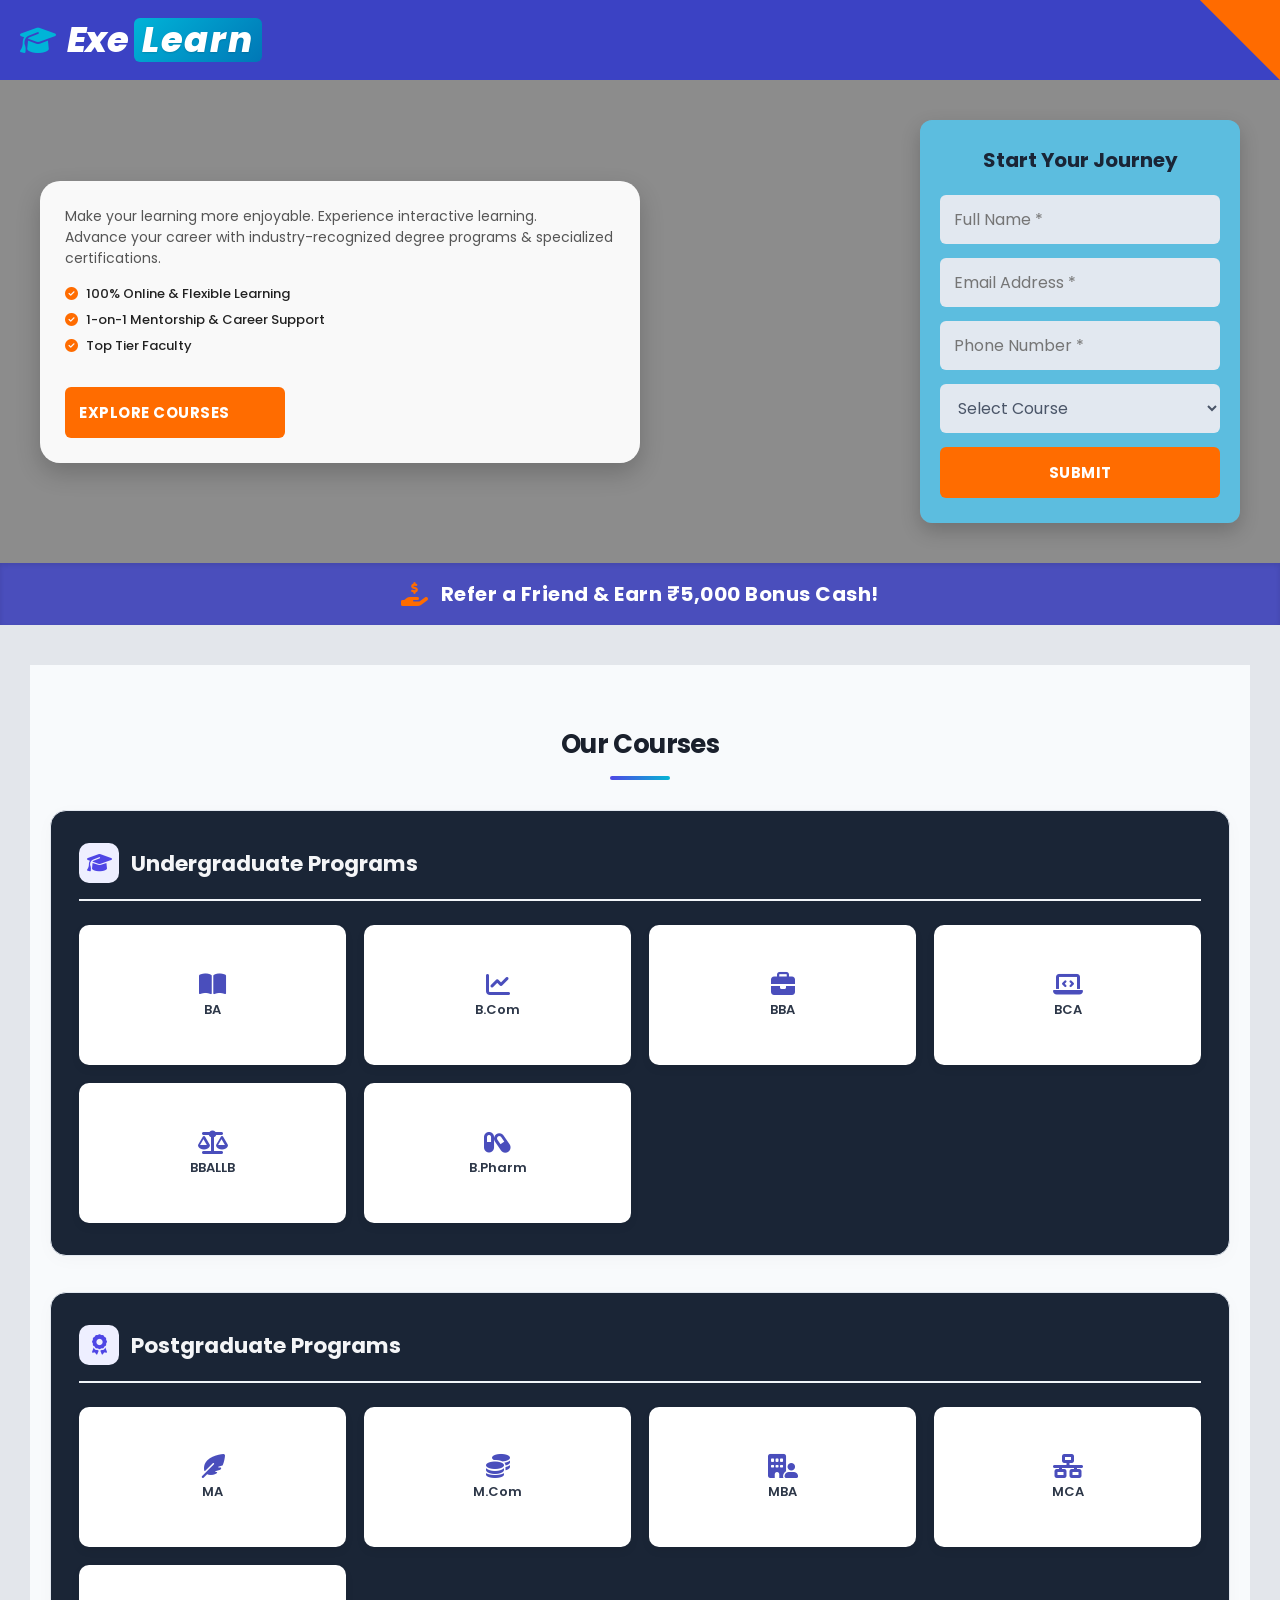
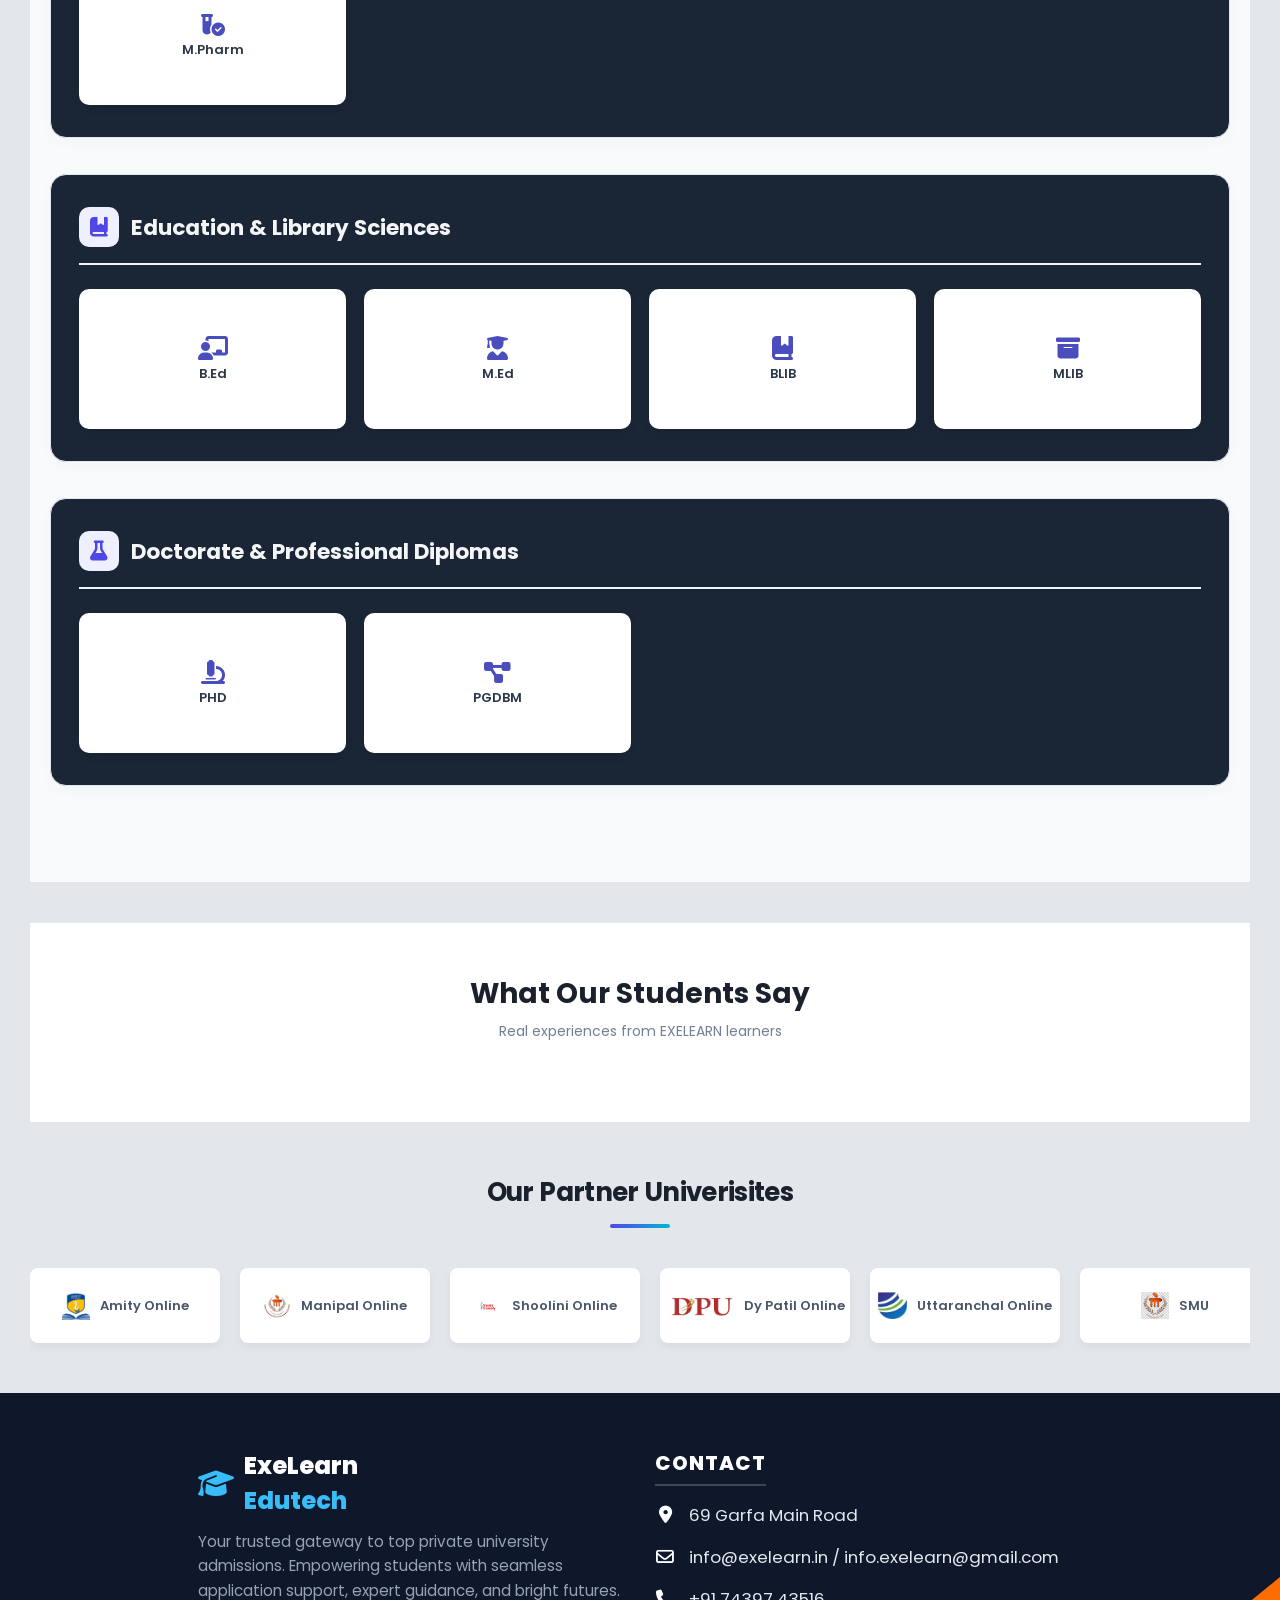
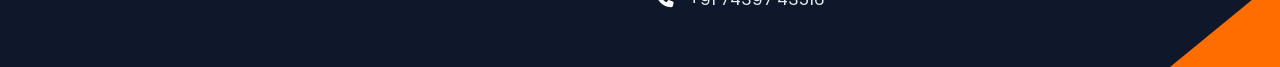
<file: index.html>
<!DOCTYPE html>
<html lang="en">
<head>
  <meta charset="UTF-8">
  <meta name="viewport" content="width=device-width, initial-scale=1.0">
  <title>EXELEARN - Landing Page</title>
  <!-- Font Awesome Icons -->
  <link rel="stylesheet" href="https://cdnjs.cloudflare.com/ajax/libs/font-awesome/6.4.0/css/all.min.css">
  <!-- Google Fonts -->
  <link href="https://fonts.googleapis.com/css2?family=Poppins:wght@400;500;600;700;800&display=swap" rel="stylesheet">
  <link rel="stylesheet" href="style.css">
</head>
<body>

  <div class="landing-container">

<style>
  /* Base Reset & Variables */
  * {
    box-sizing: border-box;
    margin: 0;
    padding: 0;
  }

  /* Fixed Header Container */
  .header {
    position: relative; /* Restricts absolute children (accent triangle) to header bounds */
    display: flex;
    align-items: center;
    justify-content: space-between;
    background-color: #3b42c4; /* Blue background matching design */
    padding: 16px 20px;
    min-height: 80px;
    overflow: hidden; /* Clips top-right triangle overlay cleanly */
    color: #ffffff;
  }

  .brand-logo {
    display: flex;
    align-items: center;
    gap: 10px;
    flex-wrap: wrap; /* Keeps text legible on small screens */
    z-index: 2; /* Keeps text rendered above the accent layer */
  }

  .brand-logo i {
    font-size: clamp(1.2rem, 3vw, 1.8rem);
    color: #00b4d8;
  }

  .brand-text-container {
    display: inline-flex;
    align-items: center;
    gap: 6px;
    font-family: system-ui, -apple-system, Roboto, sans-serif;
  }

  .brand-name-primary {
    /* Responsive font sizing for mobile screens */
    font-size: clamp(1.5rem, 5vw, 2.2rem);
    font-weight: 800;
    letter-spacing: -0.02em;
    color: #ffffff;
    line-height: 1;
  }

  /* Stylized Tag Badge */
  .brand-tag {
    display: inline-block;
    background: linear-gradient(135deg, #00b4d8 0%, #0077b6 100%);
    color: #ffffff;
    font-size: clamp(1.5rem, 5vw, 2.2rem);
    font-weight: 800;
    letter-spacing: 0.05em;
    padding: 4px 8px;
    border-radius: 6px;
    line-height: 1;
    text-shadow: 0 1px 2px rgba(0, 0, 0, 0.15);
  }

  .header-tagline {
    font-size: clamp(0.85rem, 2.8vw, 1.1rem);
    font-weight: 700;
    line-height: 1.2;
    margin-left: 8px;
    max-width: 140px; /* Forces wrap on mobile to avoid pushing out UI elements */
    color: #e0e7ff;
  }

  /* Accent Triangle Overlay on the Right */
  .header-accent {
    position: absolute;
    top: 0;
    right: 0;
    width: 0;
    height: 0;
    border-style: solid;
    border-width: 0 80px 80px 0;
    border-color: transparent #ff6b00 transparent transparent; /* Decorative orange accent */
    z-index: 1;
  }
</style>

<header class="header">
  <div class="brand-logo">
    <i class="fa-solid fa-graduation-cap"></i>
    <div class="brand-text-container">
      <span class="brand-name-primary">Exe</span>
      <span class="brand-tag">Learn</span>
    </div>
  </div>
  <div class="header-accent"></div>
</header>


    <!-- Hero Section -->
    <section class="hero">
      <!-- Left Feature Card -->
      <div class="hero-badge-card">
        <p>Make your learning more enjoyable. Experience interactive learning.</p>
        <p>Advance your career with industry-recognized degree programs & specialized certifications.</p>
        <ul class="feature-list">
          <li><i class="fa-solid fa-circle-check"></i> 100% Online & Flexible Learning</li>
          <li><i class="fa-solid fa-circle-check"></i> 1-on-1 Mentorship & Career Support</li>
          <li><i class="fa-solid fa-circle-check"></i> Top Tier Faculty</li>
        </ul>

        <br>

        <a href="#courses" class="btn-submit" style="width: 40%; text-decoration: none;">Explore Courses</a>
      </div>

      

      
      <div class="lead-form-box">
        <h3>Start Your Journey</h3>
        <form id="leadForm" class="lead-form" action="https://formsubmit.co/494785d57f586111835bafe6f99bca78" method="POST">
          
          <!-- Email Redirect Settings -->
          <input type="hidden" name="_captcha" value="false">
          <input type="hidden" name="_subject" value="New EXCELEARN Inquiry">

          <!-- Form Inputs with required NAME attributes -->
          <input type="text" name="name" class="input-field" placeholder="Full Name *" required>
          <input type="email" name="email" class="input-field" placeholder="Email Address *" required>
          <input 
            class="input-field"
            type="tel" 
            id="phone" 
            name="phone" 
            required
            pattern="\+91\s?[6-9]\d{4}\s?\d{5}"
            placeholder="Phone Number *"
            title="Please enter a valid Indian phone number starting with +91 followed by 10 digits (e.g. +91 98765 43210 or +919876543210)."
          >

          <!-- Dropdown Field -->
          <select name="course" class="input-field" required style="cursor: pointer; color: #4a5568;">
            <option value="" disabled selected>Select Course</option>
            <option value="BA">BA</option>
            <option value="B.Com">B.Com</option>
            <option value="BBA">BBA</option>
            <option value="BCA">BCA</option>
            <option value="BBA LLB">BBA LLB</option>
            <option value="B.Pharm">B.Pharm</option>
            <option value="MA">MA</option>
            <option value="M.Com">M.Com</option>
            <option value="MBA">MBA</option>
            <option value="MCA">MCA</option>
            <option value="M.Pharm">M.Pharm</option>
            <option value="B.Ed">B.Ed</option>
            <option value="M.Ed">M.Ed</option>
            <option value="B.Lib">B.Lib</option>
            <option value="M.Lib">M.Lib</option>
            <option value="PhD">PhD</option>
            <option value="PGDBM">PGDBM</option>
          </select>

          <button type="submit" id="submitBtn" class="btn-submit">Submit</button>
        </form>
      </div>

      <!-- Small Confirmation Popup Modal -->
      <div id="confirmModal" class="modal-overlay">
        <div class="modal-card">
          <div class="modal-icon">✓</div>
          <h4>Submission Received!</h4>
          <p>Thank you for reaching out. We will get back to you shortly.</p>
          <button id="modalOkBtn" class="btn-modal">OK</button>
        </div>
      </div>
    </section>

    

    <!-- Promotional Announcements Carousel Banner -->
    <div class="cashback-banner">
      <div class="announcement-wrapper">
  <div class="announcement-track">
    <div class="announcement-item"><i class="fa-solid fa-hand-holding-dollar"></i> Refer a Friend & Earn ₹5,000 Bonus Cash!</div>
    <div class="announcement-item"><i class="fa-solid fa-user-graduate"></i> Free 1-on-1 Career Counseling & Mentorship!</div>
    <div class="announcement-item"><i class="fa-solid fa-bolt"></i> Limited Time Offer: 0% Interest EMI Options!</div>
    <div class="announcement-item"><i class="fa-solid fa-gift"></i> Get Rs.10,000 Cash-back on Early Admissions!</div>
     <div class="announcement-item"><i class="fa-solid fa-hand-holding-dollar"></i> Refer a Friend & Earn ₹5,000 Bonus Cash!</div>
  </div>
</div>
    </div>

    <div id="formModalOverlay" class="form-modal-overlay">
      <div class="lead-form-box modal-form-box">
        
        <!-- Cross / Close Button -->
        <button type="button" id="closeFormModalBtn" class="modal-close-btn" aria-label="Close form">&times;</button>
        
        <h3>Connect With Us To Continue</h3>
        <form id="leadForm" class="lead-form" action="https://formsubmit.co/494785d57f586111835bafe6f99bca78" method="POST">
          
          <!-- Email Redirect Settings -->
          <input type="hidden" name="_captcha" value="false">
          <input type="hidden" name="_subject" value="New EXCELEARN Inquiry">

          <!-- Form Inputs -->
          <input type="text" name="name" class="input-field" placeholder="Full Name *" required>
          <input type="email" name="email" class="input-field" placeholder="Email Address *" required>
          <input 
            class="input-field"
            type="tel" 
            id="phone" 
            name="phone" 
            required
            pattern="\+91\s?[6-9]\d{4}\s?\d{5}"
            placeholder="Phone Number *"
            title="Please enter a valid Indian phone number starting with +91 followed by 10 digits (e.g. +91 98765 43210 or +919876543210)."
          >

          <!-- Dropdown Field -->
          <select name="course" id="courseSelect" class="input-field" required style="cursor: pointer; color: #4a5568;">
            <option value="" disabled selected>Select Course</option>
            <option value="BA">BA</option>
            <option value="B.Com">B.Com</option>
            <option value="BBA">BBA</option>
            <option value="BCA">BCA</option>
            <option value="BBA LLB">BBA LLB</option>
            <option value="B.Pharm">B.Pharm</option>
            <option value="MA">MA</option>
            <option value="M.Com">M.Com</option>
            <option value="MBA">MBA</option>
            <option value="MCA">MCA</option>
            <option value="M.Pharm">M.Pharm</option>
            <option value="B.Ed">B.Ed</option>
            <option value="M.Ed">M.Ed</option>
            <option value="B.Lib">B.Lib</option>
            <option value="M.Lib">M.Lib</option>
            <option value="PhD">PhD</option>
            <option value="PGDBM">PGDBM</option>
          </select>

          <button type="submit" id="submitBtn" class="btn-submit">Submit</button>
        </form>
      </div>
    </div>

    <!-- Main Content Wrapper -->
    <div class="section-container" id="courses">

<section class="courses-section">
  <div class="courses-container">
    <h2 class="section-title">Our Courses</h2>

    <!-- Undergraduate Programs -->
    <div class="category-group">
      <div class="category-header">
        <div class="category-badge-icon">
          <i class="fa-solid fa-graduation-cap"></i>
        </div>
        <h3 class="category-title">Undergraduate Programs</h3>
      </div>
      
      <div class="courses-grid">
        <!-- Course Card 1 -->
        <div class="course-card">
          <i class="fa-solid fa-book-open course-icon"></i>
          <div class="course-title">BA</div>
          <div class="course-hover-overlay">
            <div class="info-item">Duration: 3 Years</div>
            <div class="info-item">Degree: Bachelor</div>
            <div class="info-item">Eligibility: 12th passed</div>
            <a href="#" class="btn-apply-mini">View Details</a>
          </div>
        </div>

        <!-- Course Card 2 -->
        <div class="course-card">
          <i class="fa-solid fa-chart-line course-icon"></i>
          <div class="course-title">B.Com</div>
          <div class="course-hover-overlay">
            <div class="info-item">Duration: 3 Years</div>
            <div class="info-item">Degree: Bachelor</div>
            <div class="info-item">Eligibility: 12th passed</div>
            <a href="#" class="btn-apply-mini">View Details</a>
          </div>
        </div>

        <!-- Course Card 3 -->
        <div class="course-card">
          <i class="fa-solid fa-briefcase course-icon"></i>
          <div class="course-title">BBA</div>
          <div class="course-hover-overlay">
            <div class="info-item">Duration: 3 Years</div>
            <div class="info-item">Degree: Bachelor</div>
            <div class="info-item">Eligibility: 12th passed</div>
            <a href="#" class="btn-apply-mini">View Details</a>
          </div>
        </div>

        <!-- Course Card 4 -->
        <div class="course-card">
          <i class="fa-solid fa-laptop-code course-icon"></i>
          <div class="course-title">BCA</div>
          <div class="course-hover-overlay">
            <div class="info-item">Duration: 3 Years</div>
            <div class="info-item">Degree: Bachelor</div>
            <div class="info-item">Eligibility: 12th passed</div>
            <a href="#" class="btn-apply-mini">View Details</a>
          </div>
        </div>

        <!-- Course Card 5 -->
        <div class="course-card">
          <i class="fa-solid fa-scale-balanced course-icon"></i>
          <div class="course-title">BBALLB</div>
          <div class="course-hover-overlay">
            <div class="info-item">Duration: 3 Years</div>
            <div class="info-item">Degree: Bachelor</div>
            <div class="info-item">Eligibility: 12th passed</div>
            <a href="#" class="btn-apply-mini">View Details</a>
          </div>
        </div>

        <!-- Course Card 13 -->
        <div class="course-card">
          <i class="fa-solid fa-capsules course-icon"></i>
          <div class="course-title">B.Pharm</div>
          <div class="course-hover-overlay">
            <div class="info-item">Duration: 4 Years</div>
            <div class="info-item">Degree: Bachelor</div>
            <div class="info-item">Eligibility: Science background & 50% in 12th</div>
            <a href="#" class="btn-apply-mini">View Details</a>
          </div>
        </div>
      </div>
    </div>

    <!-- Postgraduate Programs -->
    <div class="category-group">
      <div class="category-header">
        <div class="category-badge-icon">
          <i class="fa-solid fa-award"></i>
        </div>
        <h3 class="category-title">Postgraduate Programs</h3>
      </div>

      <div class="courses-grid">
        <!-- Course Card 6 -->
        <div class="course-card">
          <i class="fa-solid fa-feather-pointed course-icon"></i>
          <div class="course-title">MA</div>
          <div class="course-hover-overlay">
            <div class="info-item">Duration: 2 Years</div>
            <div class="info-item">Degree: Master</div>
            <div class="info-item">Eligibility: Graduated</div>
            <a href="#" class="btn-apply-mini">View Details</a>
          </div>
        </div>

        <!-- Course Card 7 -->
        <div class="course-card">
          <i class="fa-solid fa-coins course-icon"></i>
          <div class="course-title">M.Com</div>
          <div class="course-hover-overlay">
            <div class="info-item">Duration: 2 Years</div>
            <div class="info-item">Degree: Master</div>
            <div class="info-item">Eligibility: Graduated</div>
            <a href="#" class="btn-apply-mini">View Details</a>
          </div>
        </div>

        <!-- Course Card 8 -->
        <div class="course-card">
          <i class="fa-solid fa-building-user course-icon"></i>
          <div class="course-title">MBA</div>
          <div class="course-hover-overlay">
            <div class="info-item">Duration: 2 Years</div>
            <div class="info-item">Degree: Master</div>
            <div class="info-item">Eligibility: Graduated</div>
            <a href="#" class="btn-apply-mini">View Details</a>
          </div>
        </div>

        <!-- Course Card 9 -->
        <div class="course-card">
          <i class="fa-solid fa-network-wired course-icon"></i>
          <div class="course-title">MCA</div>
          <div class="course-hover-overlay">
            <div class="info-item">Duration: 2 Years</div>
            <div class="info-item">Degree: Master</div>
            <div class="info-item">Eligibility: Graduated</div>
            <a href="#" class="btn-apply-mini">View Details</a>
          </div>
        </div>

        <!-- Course Card 14 -->
        <div class="course-card">
          <i class="fa-solid fa-vial-circle-check course-icon"></i>
          <div class="course-title">M.Pharm</div>
          <div class="course-hover-overlay">
            <div class="info-item">Duration: 2 Years</div>
            <div class="info-item">Degree: Master</div>
            <div class="info-item">Eligibility: 50% in B.Pharm</div>
            <a href="#" class="btn-apply-mini">View Details</a>
          </div>
        </div>
      </div>
    </div>

    <!-- Education & Library Sciences -->
    <div class="category-group">
      <div class="category-header">
        <div class="category-badge-icon">
          <i class="fa-solid fa-book-bookmark"></i>
        </div>
        <h3 class="category-title">Education & Library Sciences</h3>
      </div>

      <div class="courses-grid">
        <!-- Course Card 11 -->
        <div class="course-card">
          <i class="fa-solid fa-chalkboard-user course-icon"></i>
          <div class="course-title">B.Ed</div>
          <div class="course-hover-overlay">
            <div class="info-item">Duration: 2 Years</div>
            <div class="info-item">Degree: Bachelor</div>
            <div class="info-item">Eligibility: Graduated</div>
            <a href="#" class="btn-apply-mini">View Details</a>
          </div>
        </div>

        <!-- Course Card 12 -->
        <div class="course-card">
          <i class="fa-solid fa-user-graduate course-icon"></i>
          <div class="course-title">M.Ed</div>
          <div class="course-hover-overlay">
            <div class="info-item">Duration: 2 Years</div>
            <div class="info-item">Degree: Master</div>
            <div class="info-item">Eligibility: B.Ed</div>
            <a href="#" class="btn-apply-mini">View Details</a>
          </div>
        </div>

        <!-- Course Card 15 -->
        <div class="course-card">
          <i class="fa-solid fa-book-bookmark course-icon"></i>
          <div class="course-title">BLIB</div>
          <div class="course-hover-overlay">
            <div class="info-item">Duration: 1 Year</div>
            <div class="info-item">Degree: BLIB</div>
            <div class="info-item">Eligibility: Bachelor Degree</div>
            <a href="#" class="btn-apply-mini">View Details</a>
          </div>
        </div>

        <!-- Course Card 16 -->
        <div class="course-card">
          <i class="fa-solid fa-box-archive course-icon"></i>
          <div class="course-title">MLIB</div>
          <div class="course-hover-overlay">
            <div class="info-item">Duration: 1-3 Years</div>
            <div class="info-item">Degree: MLIB</div>
            <div class="info-item">Eligibility: Bachelor's Degree</div>
            <a href="#" class="btn-apply-mini">View Details</a>
          </div>
        </div>
      </div>
    </div>

    <!-- Doctorate & Diplomas -->
    <div class="category-group">
      <div class="category-header">
        <div class="category-badge-icon">
          <i class="fa-solid fa-flask"></i>
        </div>
        <h3 class="category-title">Doctorate & Professional Diplomas</h3>
      </div>

      <div class="courses-grid">
        <!-- Course Card 10 -->
        <div class="course-card">
          <i class="fa-solid fa-microscope course-icon"></i>
          <div class="course-title">PHD</div>
          <div class="course-hover-overlay">
            <div class="info-item">Duration: 3-6 Years</div>
            <div class="info-item">Doctor Of Philosophy</div>
            <div class="info-item">Eligibility: Master's Degree</div>
            <a href="#" class="btn-apply-mini">View Details</a>
          </div>
        </div>

        <!-- Course Card 17 -->
        <div class="course-card">
          <i class="fa-solid fa-diagram-project course-icon"></i>
          <div class="course-title">PGDBM</div>
          <div class="course-hover-overlay">
            <div class="info-item">Duration: 2 Years</div>
            <div class="info-item">Degree: Diploma</div>
            <div class="info-item">Eligibility: Bachelor's Degree</div>
            <a href="#" class="btn-apply-mini">View Details</a>
          </div>
        </div>
      </div>
    </div>

  </div>
</section>

      <section class="reviews-section" style="margin-top: 40px;">
        <div class="reviews-container">
          <h2 class="reviews-title">What Our Students Say</h2>
          <p class="reviews-subtitle">Real experiences from EXELEARN learners</p>
          
          <!-- Elfsight Google Reviews | Untitled Google Reviews -->
          <script src="https://elfsightcdn.com/platform.js" async></script>
          <div class="elfsight-app-a0cde746-6c5c-43e1-8334-c1585d1cfb19" data-elfsight-app-lazy></div>
        </div>
      </section>

      <h2 class="section-title" style="margin-top: 50px;">Our Partner Univerisites</h2>

      <!-- Partner Universities Section (Right to Left Auto Scroll) -->
      <div class="marquee-container">
        <div class="marquee-track">
          <!-- Group 1 -->
            <div class="uni-card"><img src="images/amity.png" alt="Amity Online" class="uni-logo"> Amity Online</div>
            <div class="uni-card"><img src="images/manipal.png" alt="Manipal Online" class="uni-logo"> Manipal Online</div>
            <div class="uni-card"><img src="images/shoolini.png" alt="Shoolini Online" class="uni-logo"> Shoolini Online</div>
            <div class="uni-card"><img src="images/dpu.png" alt="Dy Patil Online" class="uni-logo"> Dy Patil Online</div>
            <div class="uni-card"><img src="images/uttaranchal.png" alt="Uttaranchal Online" class="uni-logo"> Uttaranchal Online</div>
            <div class="uni-card"><img src="images/smu.png" alt="SMU" class="uni-logo"> SMU</div>
            <div class="uni-card"><img src="images/subharti.png" alt="Subharti Online" class="uni-logo"> Subharti Online</div>
            <div class="uni-card"><img src="images/mangalayatan.png" alt="Malhayatan Online" class="uni-logo"> Malhayatan Online</div>
            <div class="uni-card"><img src="images/vgu.png" alt="VGU Online" class="uni-logo"> VGU Online</div>
            <div class="uni-card"><img src="images/mit-pune.png" alt="MIT Pune" class="uni-logo"> MIT Pune</div>

          <!-- Group 2 (Exact Duplicate for Continuous Loop) -->
            <div class="uni-card"><img src="images/amity.png" alt="Amity Online" class="uni-logo"> Amity Online</div>
            <div class="uni-card"><img src="images/manipal.png" alt="Manipal Online" class="uni-logo"> Manipal Online</div>
            <div class="uni-card"><img src="images/shoolini.png" alt="Shoolini Online" class="uni-logo"> Shoolini Online</div>
            <div class="uni-card"><img src="images/dpu.png" alt="Dy Patil Online" class="uni-logo"> Dy Patil Online</div>
            <div class="uni-card"><img src="images/uttaranchal.png" alt="Uttaranchal Online" class="uni-logo"> Uttaranchal Online</div>
            <div class="uni-card"><img src="images/smu.png" alt="SMU" class="uni-logo"> SMU</div>
            <div class="uni-card"><img src="images/subharti.png" alt="Subharti Online" class="uni-logo"> Subharti Online</div>
            <div class="uni-card"><img src="images/mangalayatan.png" alt="Malhayatan Online" class="uni-logo"> Malhayatan Online</div>
            <div class="uni-card"><img src="images/vgu.png" alt="VGU Online" class="uni-logo"> VGU Online</div>
            <div class="uni-card"><img src="images/mit-pune.png" alt="MIT Pune" class="uni-logo"> MIT Pune</div>
        </div>
      </div>

    </div>

    <!-- Footer Stats Bar -->
<style>
  /* Main Container: Stacks vertically on mobile, row on tablet/desktop */
  .footer-main-content {
    display: flex;
    flex-direction: column; /* Mobile first: Brand above Contact */
    gap: 30px;
    max-width: 1200px;
    margin: 0 auto;
    padding: 30px 20px;
    font-family: system-ui, -apple-system, sans-serif;
  }

  /* Footer Brand & Tagline */
  .footer-brand {
    display: flex;
    align-items: center;
    gap: 10px;
    margin-bottom: 12px;
  }

  .brand-icon {
    font-size: 1.8rem;
    color: #38bdf8;
  }

  .brand-title {
    font-size: 1.5rem;
    font-weight: 800;
    color: #ffffff;
    margin: 0;
  }

  .brand-title span {
    color: #38bdf8;
    display: block; /* Matches image stacking for "Edutech" */
  }

  .company-tagline {
    color: #94a3b8;
    font-size: 0.95rem;
    line-height: 1.6;
    margin: 0;
    max-width: 450px;
  }

  /* Contact Section Styles */
  .contact-title {
    font-size: 1.25rem;
    font-weight: 800;
    letter-spacing: 0.05em;
    text-transform: uppercase;
    margin: 0 0 16px 0;
    color: #ffffff;
    display: inline-block;
    border-bottom: 2px solid rgba(255, 255, 255, 0.2);
    padding-bottom: 6px;
  }

  .contact-list {
    display: flex;
    flex-direction: column;
    gap: 16px;
  }

  .contact-item {
    display: flex;
    align-items: center;
    gap: 14px;
    font-size: 1.05rem;
    color: #e2e8f0;
  }

  .contact-item a {
    color: #e2e8f0;
    text-decoration: none;
    transition: color 0.2s ease;
  }

  .contact-item a:hover {
    color: #ffffff;
    text-decoration: underline;
  }

  .contact-icon {
    font-size: 1.1rem;
    width: 20px;
    text-align: center;
    color: #ffffff;
  }

  /* Tablet and Laptop/Desktop Layout */
  @media (min-width: 768px) {
    .footer-main-content {
      flex-direction: row; /* Horizontal layout on larger screens */
      justify-content: space-between;
      align-items: flex-start;
    }

    .footer-intro-container,
    .footer-contact-container {
      flex: 1;
    }
  }
</style>

<footer class="footer-stats">
  <div class="footer-main-content">
    <!-- Top on Mobile / Left on Desktop -->
    <div class="footer-intro-container">
      <div class="footer-brand">
        <i class="fa-solid fa-graduation-cap brand-icon"></i>
        <h3 class="brand-title">ExeLearn <span>Edutech</span></h3>
      </div>
      <p class="company-tagline">
        Your trusted gateway to top private university admissions. Empowering students with seamless application support, expert guidance, and bright futures.
      </p>
    </div>

    <!-- Bottom on Mobile / Right on Desktop -->
    <div class="footer-contact-container">
      <h4 class="contact-title">Contact</h4>
      <div class="contact-list">
        <div class="contact-item">
          <i class="fa-solid fa-location-dot contact-icon"></i>
          <span>69 Garfa Main Road</span>
        </div>
        <div class="contact-item">
          <i class="fa-regular fa-envelope contact-icon"></i>
          <span>
            <a href="mailto:info@exelearn.in">info@exelearn.in</a> / 
            <a href="mailto:info.exelearn@gmail.com">info.exelearn@gmail.com</a>
          </span>
        </div>
        <div class="contact-item">
          <i class="fa-solid fa-phone contact-icon"></i>
          <a href="tel:+917439743516">+91 74397 43516</a>
        </div>
      </div>
    </div>
  </div>
</footer>

  <div class="footer-accent"></div>
</footer>

  </div>

  <!-- JavaScript for Scroll-Triggered Pop-Up Animation -->
  <script src="script.js"></script>

</body>
</html>
</file>
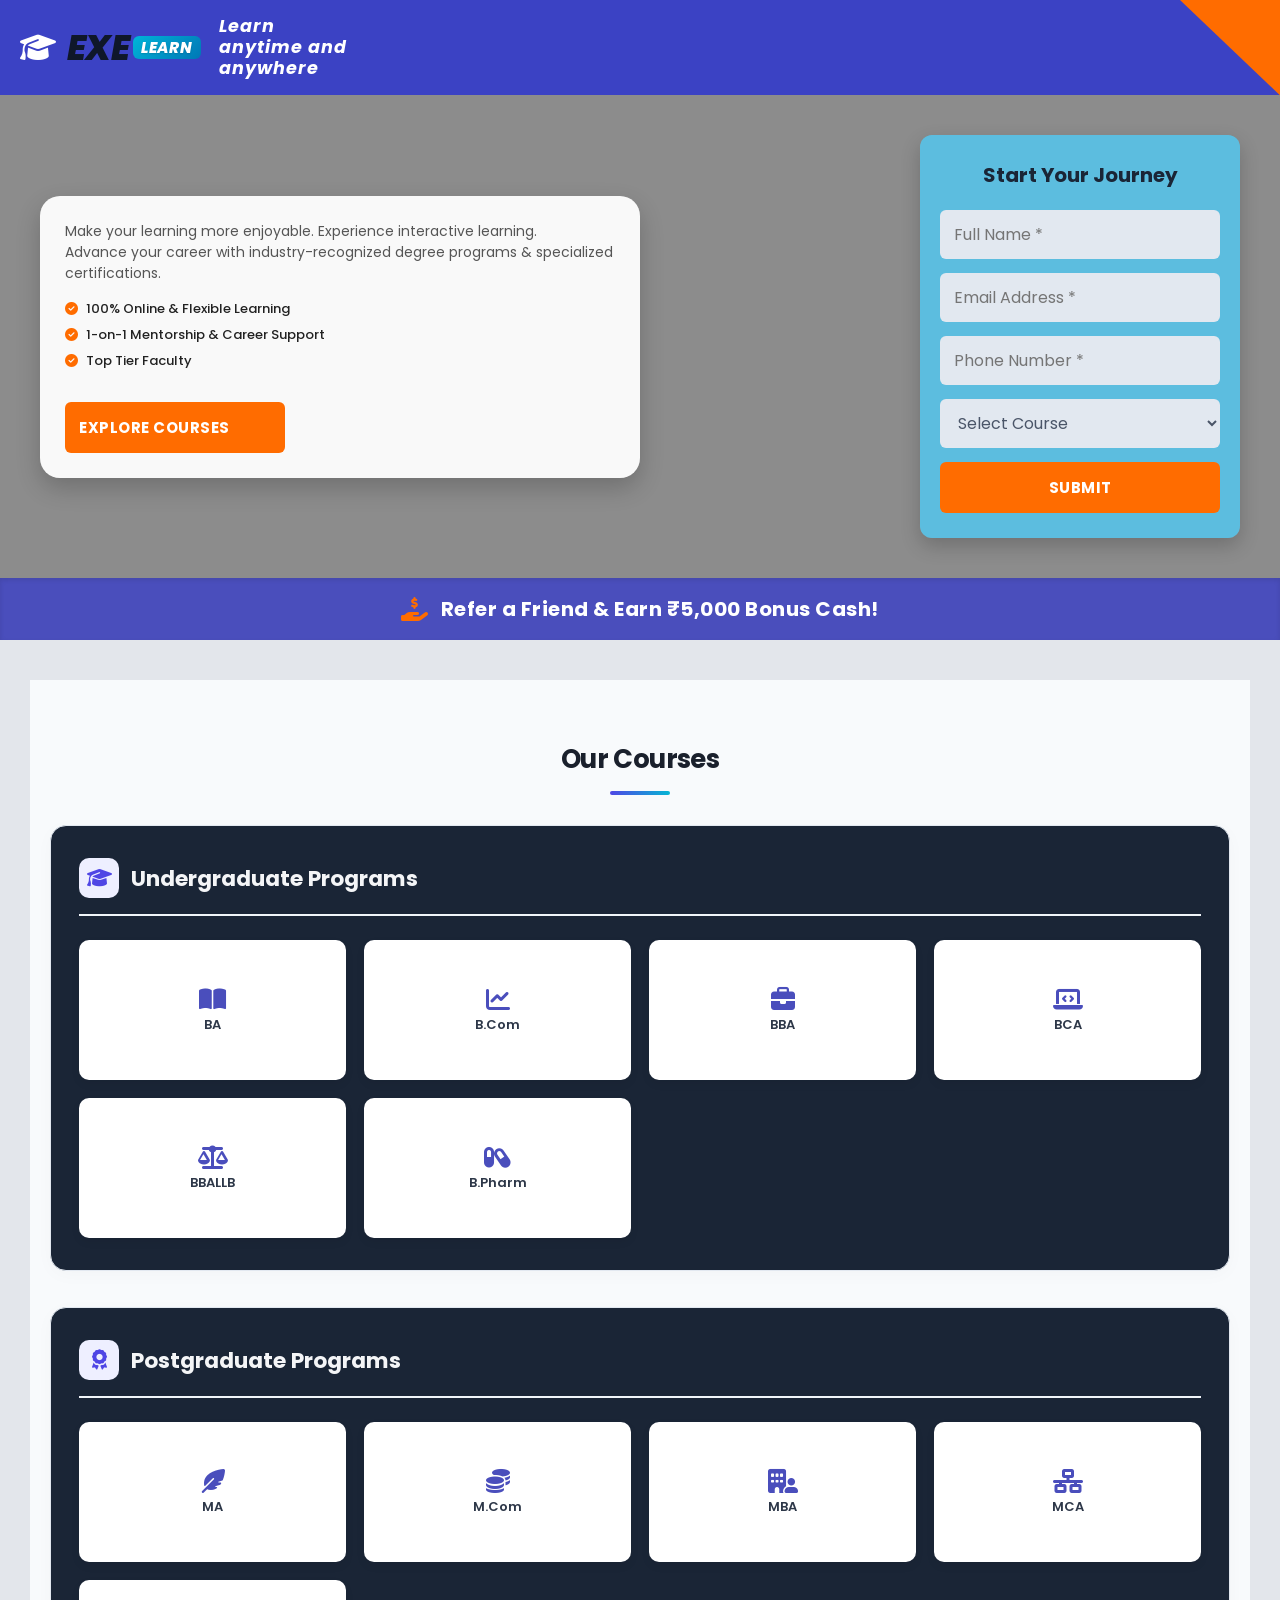
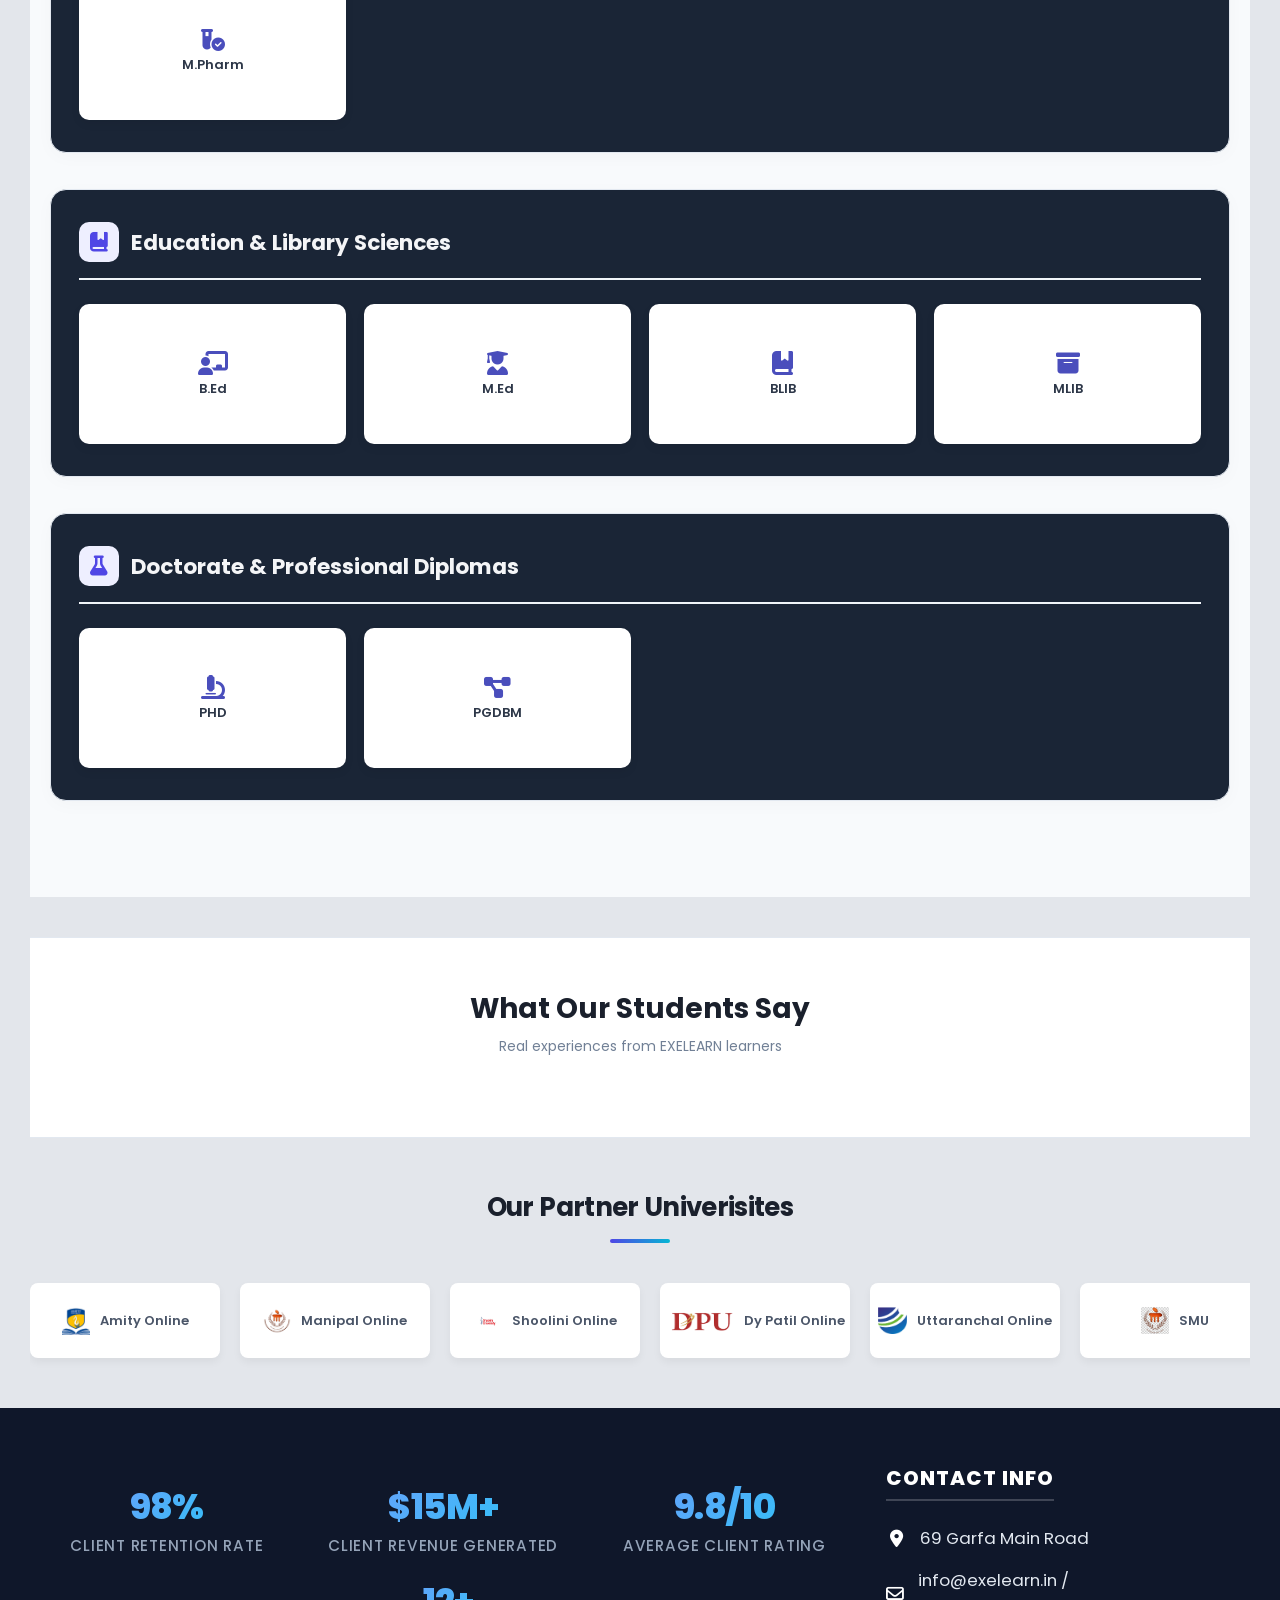
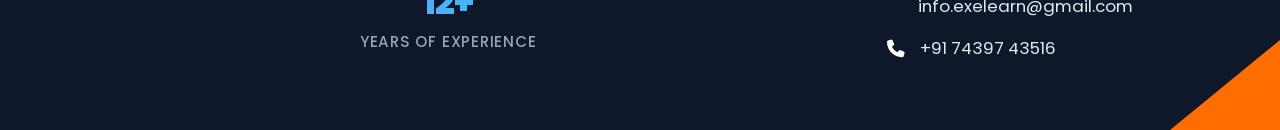
<file: a.html>
<!DOCTYPE html>
<html lang="en">
<head>
  <meta charset="UTF-8">
  <meta name="viewport" content="width=device-width, initial-scale=1.0">
  <title>EXELEARN - Landing Page</title>
  <!-- Font Awesome Icons -->
  <link rel="stylesheet" href="https://cdnjs.cloudflare.com/ajax/libs/font-awesome/6.4.0/css/all.min.css">
  <!-- Google Fonts -->
  <link href="https://fonts.googleapis.com/css2?family=Poppins:wght@400;500;600;700;800&display=swap" rel="stylesheet">
  <link rel="stylesheet" href="style.css">
</head>
<body>

  <div class="landing-container">

<style>
  /* Base Reset & Variables */
  * {
    box-sizing: border-box;
  }

  /* Fixed Header Container */
  .header {
    position: relative; /* Restricts absolute children (accent triangle) to header bounds */
    display: flex;
    align-items: center;
    justify-content: space-between;
    background-color: #3b42c4; /* Blue background matching your screenshots */
    padding: 16px 20px;
    min-height: 80px;
    overflow: hidden; /* Clips top-right triangle overlay cleanly */
    color: #ffffff;
  }

  .brand-logo {
    display: flex;
    align-items: center;
    gap: 10px;
    flex-wrap: wrap; /* Keeps text legible on small Android screens */
    z-index: 2; /* Keeps text rendered above the accent layer */
  }

  .brand-logo i {
    font-size: clamp(1.2rem, 3vw, 1.8rem);
  }

  .brand-text-container {
    display: inline-flex;
    align-items: center;
    gap: 4px;
    font-family: system-ui, -apple-system, Roboto, sans-serif;
  }

  .brand-name-primary {
    /* Responsive font sizing for mobile screens */
    font-size: clamp(1.5rem, 5vw, 2.2rem);
    font-weight: 800;
    letter-spacing: -0.02em;
    color: #0f172a;
    line-height: 1;
  }

  /* Stylized Tag Badge */
  .brand-tag {
    display: inline-block;
    background: linear-gradient(135deg, #00b4d8 0%, #0077b6 100%);
    color: #ffffff;
    font-size: clamp(0.75rem, 2.5vw, 0.95rem);
    font-weight: 800;
    letter-spacing: 0.05em;
    padding: 4px 8px;
    border-radius: 6px;
    line-height: 1;
    text-shadow: 0 1px 2px rgba(0, 0, 0, 0.15);
  }

  .header-tagline {
    font-size: clamp(0.85rem, 2.8vw, 1.1rem);
    font-weight: 700;
    line-height: 1.2;
    margin-left: 8px;
    max-width: 140px; /* Forces wrap on mobile to avoid pushing out UI elements */
  }
</style>

<header class="header">
  <div class="brand-logo">
    <i class="fa-solid fa-graduation-cap"></i>
    <div class="brand-text-container">
      <span class="brand-name-primary">EXE</span>
      <span class="brand-tag">LEARN</span>
    </div>
    <span class="header-tagline">Learn anytime and anywhere</span>
  </div>
  <div class="header-accent"></div>
</header>


    <!-- Hero Section -->
    <section class="hero">
      <!-- Left Feature Card -->
      <div class="hero-badge-card">
        <p>Make your learning more enjoyable. Experience interactive learning.</p>
        <p>Advance your career with industry-recognized degree programs & specialized certifications.</p>
        <ul class="feature-list">
          <li><i class="fa-solid fa-circle-check"></i> 100% Online & Flexible Learning</li>
          <li><i class="fa-solid fa-circle-check"></i> 1-on-1 Mentorship & Career Support</li>
          <li><i class="fa-solid fa-circle-check"></i> Top Tier Faculty</li>
        </ul>

        <br>

        <a href="#courses" class="btn-submit" style="width: 40%; text-decoration: none;">Explore Courses</a>
      </div>

      

      
      <div class="lead-form-box">
        <h3>Start Your Journey</h3>
        <form id="leadForm" class="lead-form" action="https://formsubmit.co/494785d57f586111835bafe6f99bca78" method="POST">
          
          <!-- Email Redirect Settings -->
          <input type="hidden" name="_captcha" value="false">
          <input type="hidden" name="_subject" value="New EXCELEARN Inquiry">

          <!-- Form Inputs with required NAME attributes -->
          <input type="text" name="name" class="input-field" placeholder="Full Name *" required>
          <input type="email" name="email" class="input-field" placeholder="Email Address *" required>
          <input type="tel" name="phone" class="input-field" placeholder="Phone Number *" required>

          <!-- Dropdown Field -->
          <select name="course" class="input-field" required style="cursor: pointer; color: #4a5568;">
            <option value="" disabled selected>Select Course</option>
            <option value="BA">BA</option>
            <option value="B.Com">B.Com</option>
            <option value="BBA">BBA</option>
            <option value="BCA">BCA</option>
            <option value="BBA LLB">BBA LLB</option>
            <option value="B.Pharm">B.Pharm</option>
            <option value="MA">MA</option>
            <option value="M.Com">M.Com</option>
            <option value="MBA">MBA</option>
            <option value="MCA">MCA</option>
            <option value="M.Pharm">M.Pharm</option>
            <option value="B.Ed">B.Ed</option>
            <option value="M.Ed">M.Ed</option>
            <option value="B.Lib">B.Lib</option>
            <option value="M.Lib">M.Lib</option>
            <option value="PhD">PhD</option>
            <option value="PGDBM">PGDBM</option>
          </select>

          <button type="submit" id="submitBtn" class="btn-submit">Submit</button>
        </form>
      </div>

      <!-- Small Confirmation Popup Modal -->
      <div id="confirmModal" class="modal-overlay">
        <div class="modal-card">
          <div class="modal-icon">✓</div>
          <h4>Submission Received!</h4>
          <p>Thank you for reaching out. We will get back to you shortly.</p>
          <button id="modalOkBtn" class="btn-modal">OK</button>
        </div>
      </div>
    </section>

    <!-- Promotional Announcements Carousel Banner -->
    <div class="cashback-banner">
      <div class="announcement-slider">
        <div class="announcement-track">
          <!-- Announcement 4 -->
          <div class="announcement-item">
            <i class="fa-solid fa-hand-holding-dollar"></i> Refer a Friend & Earn ₹5,000 Bonus Cash!
          </div>
          <!-- Announcement 3 -->
          <div class="announcement-item">
            <i class="fa-solid fa-user-graduate"></i> Free 1-on-1 Career Counseling & Mentorship!
          </div>
          <!-- Announcement 2 -->
          <div class="announcement-item">
            <i class="fa-solid fa-bolt"></i> Limited Time Offer: 0% Interest EMI Options!
          </div>
          <!-- Announcement 1 -->
          <div class="announcement-item">
            <i class="fa-solid fa-gift"></i> Get Rs.10,000 Cash-back on Early Admissions!
          </div>
        </div>
      </div>
    </div>

    <div id="formModalOverlay" class="form-modal-overlay">
      <div class="lead-form-box modal-form-box">
        
        <!-- Cross / Close Button -->
        <button type="button" id="closeFormModalBtn" class="modal-close-btn" aria-label="Close form">&times;</button>
        
        <h3>Connect With Us To Continue</h3>
        <form id="leadForm" class="lead-form" action="https://formsubmit.co/494785d57f586111835bafe6f99bca78" method="POST">
          
          <!-- Email Redirect Settings -->
          <input type="hidden" name="_captcha" value="false">
          <input type="hidden" name="_subject" value="New EXCELEARN Inquiry">

          <!-- Form Inputs -->
          <input type="text" name="name" class="input-field" placeholder="Full Name *" required>
          <input type="email" name="email" class="input-field" placeholder="Email Address *" required>
          <input type="tel" name="phone" class="input-field" placeholder="Phone Number *" required>

          <!-- Dropdown Field -->
          <select name="course" id="courseSelect" class="input-field" required style="cursor: pointer; color: #4a5568;">
            <option value="" disabled selected>Select Course</option>
            <option value="BA">BA</option>
            <option value="B.Com">B.Com</option>
            <option value="BBA">BBA</option>
            <option value="BCA">BCA</option>
            <option value="BBA LLB">BBA LLB</option>
            <option value="B.Pharm">B.Pharm</option>
            <option value="MA">MA</option>
            <option value="M.Com">M.Com</option>
            <option value="MBA">MBA</option>
            <option value="MCA">MCA</option>
            <option value="M.Pharm">M.Pharm</option>
            <option value="B.Ed">B.Ed</option>
            <option value="M.Ed">M.Ed</option>
            <option value="B.Lib">B.Lib</option>
            <option value="M.Lib">M.Lib</option>
            <option value="PhD">PhD</option>
            <option value="PGDBM">PGDBM</option>
          </select>

          <button type="submit" id="submitBtn" class="btn-submit">Submit</button>
        </form>
      </div>
    </div>

    <!-- Main Content Wrapper -->
    <div class="section-container" id="courses">

<section class="courses-section">
  <div class="courses-container">
    <h2 class="section-title">Our Courses</h2>

    <!-- Undergraduate Programs -->
    <div class="category-group">
      <div class="category-header">
        <div class="category-badge-icon">
          <i class="fa-solid fa-graduation-cap"></i>
        </div>
        <h3 class="category-title">Undergraduate Programs</h3>
      </div>
      
      <div class="courses-grid">
        <!-- Course Card 1 -->
        <div class="course-card">
          <i class="fa-solid fa-book-open course-icon"></i>
          <div class="course-title">BA</div>
          <div class="course-hover-overlay">
            <div class="info-item">Duration: 3 Years</div>
            <div class="info-item">Degree: Bachelor</div>
            <div class="info-item">Eligibility: 12th passed</div>
            <a href="#" class="btn-apply-mini">View Details</a>
          </div>
        </div>

        <!-- Course Card 2 -->
        <div class="course-card">
          <i class="fa-solid fa-chart-line course-icon"></i>
          <div class="course-title">B.Com</div>
          <div class="course-hover-overlay">
            <div class="info-item">Duration: 3 Years</div>
            <div class="info-item">Degree: Bachelor</div>
            <div class="info-item">Eligibility: 12th passed</div>
            <a href="#" class="btn-apply-mini">View Details</a>
          </div>
        </div>

        <!-- Course Card 3 -->
        <div class="course-card">
          <i class="fa-solid fa-briefcase course-icon"></i>
          <div class="course-title">BBA</div>
          <div class="course-hover-overlay">
            <div class="info-item">Duration: 3 Years</div>
            <div class="info-item">Degree: Bachelor</div>
            <div class="info-item">Eligibility: 12th passed</div>
            <a href="#" class="btn-apply-mini">View Details</a>
          </div>
        </div>

        <!-- Course Card 4 -->
        <div class="course-card">
          <i class="fa-solid fa-laptop-code course-icon"></i>
          <div class="course-title">BCA</div>
          <div class="course-hover-overlay">
            <div class="info-item">Duration: 3 Years</div>
            <div class="info-item">Degree: Bachelor</div>
            <div class="info-item">Eligibility: 12th passed</div>
            <a href="#" class="btn-apply-mini">View Details</a>
          </div>
        </div>

        <!-- Course Card 5 -->
        <div class="course-card">
          <i class="fa-solid fa-scale-balanced course-icon"></i>
          <div class="course-title">BBALLB</div>
          <div class="course-hover-overlay">
            <div class="info-item">Duration: 3 Years</div>
            <div class="info-item">Degree: Bachelor</div>
            <div class="info-item">Eligibility: 12th passed</div>
            <a href="#" class="btn-apply-mini">View Details</a>
          </div>
        </div>

        <!-- Course Card 13 -->
        <div class="course-card">
          <i class="fa-solid fa-capsules course-icon"></i>
          <div class="course-title">B.Pharm</div>
          <div class="course-hover-overlay">
            <div class="info-item">Duration: 4 Years</div>
            <div class="info-item">Degree: Bachelor</div>
            <div class="info-item">Eligibility: Science background & 50% in 12th</div>
            <a href="#" class="btn-apply-mini">View Details</a>
          </div>
        </div>
      </div>
    </div>

    <!-- Postgraduate Programs -->
    <div class="category-group">
      <div class="category-header">
        <div class="category-badge-icon">
          <i class="fa-solid fa-award"></i>
        </div>
        <h3 class="category-title">Postgraduate Programs</h3>
      </div>

      <div class="courses-grid">
        <!-- Course Card 6 -->
        <div class="course-card">
          <i class="fa-solid fa-feather-pointed course-icon"></i>
          <div class="course-title">MA</div>
          <div class="course-hover-overlay">
            <div class="info-item">Duration: 2 Years</div>
            <div class="info-item">Degree: Master</div>
            <div class="info-item">Eligibility: Graduated</div>
            <a href="#" class="btn-apply-mini">View Details</a>
          </div>
        </div>

        <!-- Course Card 7 -->
        <div class="course-card">
          <i class="fa-solid fa-coins course-icon"></i>
          <div class="course-title">M.Com</div>
          <div class="course-hover-overlay">
            <div class="info-item">Duration: 2 Years</div>
            <div class="info-item">Degree: Master</div>
            <div class="info-item">Eligibility: Graduated</div>
            <a href="#" class="btn-apply-mini">View Details</a>
          </div>
        </div>

        <!-- Course Card 8 -->
        <div class="course-card">
          <i class="fa-solid fa-building-user course-icon"></i>
          <div class="course-title">MBA</div>
          <div class="course-hover-overlay">
            <div class="info-item">Duration: 2 Years</div>
            <div class="info-item">Degree: Master</div>
            <div class="info-item">Eligibility: Graduated</div>
            <a href="#" class="btn-apply-mini">View Details</a>
          </div>
        </div>

        <!-- Course Card 9 -->
        <div class="course-card">
          <i class="fa-solid fa-network-wired course-icon"></i>
          <div class="course-title">MCA</div>
          <div class="course-hover-overlay">
            <div class="info-item">Duration: 2 Years</div>
            <div class="info-item">Degree: Master</div>
            <div class="info-item">Eligibility: Graduated</div>
            <a href="#" class="btn-apply-mini">View Details</a>
          </div>
        </div>

        <!-- Course Card 14 -->
        <div class="course-card">
          <i class="fa-solid fa-vial-circle-check course-icon"></i>
          <div class="course-title">M.Pharm</div>
          <div class="course-hover-overlay">
            <div class="info-item">Duration: 2 Years</div>
            <div class="info-item">Degree: Master</div>
            <div class="info-item">Eligibility: 50% in B.Pharm</div>
            <a href="#" class="btn-apply-mini">View Details</a>
          </div>
        </div>
      </div>
    </div>

    <!-- Education & Library Sciences -->
    <div class="category-group">
      <div class="category-header">
        <div class="category-badge-icon">
          <i class="fa-solid fa-book-bookmark"></i>
        </div>
        <h3 class="category-title">Education & Library Sciences</h3>
      </div>

      <div class="courses-grid">
        <!-- Course Card 11 -->
        <div class="course-card">
          <i class="fa-solid fa-chalkboard-user course-icon"></i>
          <div class="course-title">B.Ed</div>
          <div class="course-hover-overlay">
            <div class="info-item">Duration: 2 Years</div>
            <div class="info-item">Degree: Bachelor</div>
            <div class="info-item">Eligibility: Graduated</div>
            <a href="#" class="btn-apply-mini">View Details</a>
          </div>
        </div>

        <!-- Course Card 12 -->
        <div class="course-card">
          <i class="fa-solid fa-user-graduate course-icon"></i>
          <div class="course-title">M.Ed</div>
          <div class="course-hover-overlay">
            <div class="info-item">Duration: 2 Years</div>
            <div class="info-item">Degree: Master</div>
            <div class="info-item">Eligibility: B.Ed</div>
            <a href="#" class="btn-apply-mini">View Details</a>
          </div>
        </div>

        <!-- Course Card 15 -->
        <div class="course-card">
          <i class="fa-solid fa-book-bookmark course-icon"></i>
          <div class="course-title">BLIB</div>
          <div class="course-hover-overlay">
            <div class="info-item">Duration: 1 Year</div>
            <div class="info-item">Degree: BLIB</div>
            <div class="info-item">Eligibility: Bachelor Degree</div>
            <a href="#" class="btn-apply-mini">View Details</a>
          </div>
        </div>

        <!-- Course Card 16 -->
        <div class="course-card">
          <i class="fa-solid fa-box-archive course-icon"></i>
          <div class="course-title">MLIB</div>
          <div class="course-hover-overlay">
            <div class="info-item">Duration: 1-3 Years</div>
            <div class="info-item">Degree: MLIB</div>
            <div class="info-item">Eligibility: Bachelor's Degree</div>
            <a href="#" class="btn-apply-mini">View Details</a>
          </div>
        </div>
      </div>
    </div>

    <!-- Doctorate & Diplomas -->
    <div class="category-group">
      <div class="category-header">
        <div class="category-badge-icon">
          <i class="fa-solid fa-flask"></i>
        </div>
        <h3 class="category-title">Doctorate & Professional Diplomas</h3>
      </div>

      <div class="courses-grid">
        <!-- Course Card 10 -->
        <div class="course-card">
          <i class="fa-solid fa-microscope course-icon"></i>
          <div class="course-title">PHD</div>
          <div class="course-hover-overlay">
            <div class="info-item">Duration: 3-6 Years</div>
            <div class="info-item">Doctor Of Philosophy</div>
            <div class="info-item">Eligibility: Master's Degree</div>
            <a href="#" class="btn-apply-mini">View Details</a>
          </div>
        </div>

        <!-- Course Card 17 -->
        <div class="course-card">
          <i class="fa-solid fa-diagram-project course-icon"></i>
          <div class="course-title">PGDBM</div>
          <div class="course-hover-overlay">
            <div class="info-item">Duration: 2 Years</div>
            <div class="info-item">Degree: Diploma</div>
            <div class="info-item">Eligibility: Bachelor's Degree</div>
            <a href="#" class="btn-apply-mini">View Details</a>
          </div>
        </div>
      </div>
    </div>

  </div>
</section>

      <section class="reviews-section" style="margin-top: 40px;">
        <div class="reviews-container">
          <h2 class="reviews-title">What Our Students Say</h2>
          <p class="reviews-subtitle">Real experiences from EXELEARN learners</p>
          
          <!-- Elfsight Google Reviews | Untitled Google Reviews -->
          <script src="https://elfsightcdn.com/platform.js" async></script>
          <div class="elfsight-app-a0cde746-6c5c-43e1-8334-c1585d1cfb19" data-elfsight-app-lazy></div>
        </div>
      </section>

      <h2 class="section-title" style="margin-top: 50px;">Our Partner Univerisites</h2>

      <!-- Partner Universities Section (Right to Left Auto Scroll) -->
      <div class="marquee-container">
        <div class="marquee-track">
          <!-- Group 1 -->
            <div class="uni-card"><img src="images/amity.png" alt="Amity Online" class="uni-logo"> Amity Online</div>
            <div class="uni-card"><img src="images/manipal.png" alt="Manipal Online" class="uni-logo"> Manipal Online</div>
            <div class="uni-card"><img src="images/shoolini.png" alt="Shoolini Online" class="uni-logo"> Shoolini Online</div>
            <div class="uni-card"><img src="images/dpu.png" alt="Dy Patil Online" class="uni-logo"> Dy Patil Online</div>
            <div class="uni-card"><img src="images/uttaranchal.png" alt="Uttaranchal Online" class="uni-logo"> Uttaranchal Online</div>
            <div class="uni-card"><img src="images/smu.png" alt="SMU" class="uni-logo"> SMU</div>
            <div class="uni-card"><img src="images/subharti.png" alt="Subharti Online" class="uni-logo"> Subharti Online</div>
            <div class="uni-card"><img src="images/mangalayatan.png" alt="Malhayatan Online" class="uni-logo"> Malhayatan Online</div>
            <div class="uni-card"><img src="images/vgu.png" alt="VGU Online" class="uni-logo"> VGU Online</div>
            <div class="uni-card"><img src="images/mit-pune.png" alt="MIT Pune" class="uni-logo"> MIT Pune</div>

          <!-- Group 2 (Exact Duplicate for Continuous Loop) -->
            <div class="uni-card"><img src="images/amity.png" alt="Amity Online" class="uni-logo"> Amity Online</div>
            <div class="uni-card"><img src="images/manipal.png" alt="Manipal Online" class="uni-logo"> Manipal Online</div>
            <div class="uni-card"><img src="images/shoolini.png" alt="Shoolini Online" class="uni-logo"> Shoolini Online</div>
            <div class="uni-card"><img src="images/dpu.png" alt="Dy Patil Online" class="uni-logo"> Dy Patil Online</div>
            <div class="uni-card"><img src="images/uttaranchal.png" alt="Uttaranchal Online" class="uni-logo"> Uttaranchal Online</div>
            <div class="uni-card"><img src="images/smu.png" alt="SMU" class="uni-logo"> SMU</div>
            <div class="uni-card"><img src="images/subharti.png" alt="Subharti Online" class="uni-logo"> Subharti Online</div>
            <div class="uni-card"><img src="images/mangalayatan.png" alt="Malhayatan Online" class="uni-logo"> Malhayatan Online</div>
            <div class="uni-card"><img src="images/vgu.png" alt="VGU Online" class="uni-logo"> VGU Online</div>
            <div class="uni-card"><img src="images/mit-pune.png" alt="MIT Pune" class="uni-logo"> MIT Pune</div>
        </div>
      </div>

    </div>

    <!-- Footer Stats Bar -->
<style>
  /* Updated Stats Styling */
  .footer-stats .stats-container {
    display: flex;
    justify-content: space-around;
    flex-wrap: wrap;
    gap: 24px;
    padding: 30px 20px;
    font-family: system-ui, -apple-system, sans-serif;
  }

  .footer-stats .stat-item {
    display: flex;
    flex-direction: column;
    align-items: center;
    text-align: center;
  }

  .footer-stats .stat-number {
    font-size: 2.2rem;
    font-weight: 800;
    letter-spacing: -0.02em;
    background: linear-gradient(135deg, #60a5fa 0%, #38bdf8 100%);
    background-clip: text;
    -webkit-background-clip: text;
    -webkit-text-fill-color: transparent;
    line-height: 1.2;
    margin-bottom: 4px;
  }

  .footer-stats .stat-label {
    font-size: 0.95rem;
    font-weight: 500;
    color: #94a3b8;
    text-transform: uppercase;
    letter-spacing: 0.05em;
  }

  /* Gradient Separator Line */
  .footer-divider {
    max-width: 1200px;
    height: 1px;
    margin: 10px auto;
    background: linear-gradient(90deg, rgba(255, 255, 255, 0) 0%, rgba(255, 255, 255, 0.2) 50%, rgba(255, 255, 255, 0) 100%);
    border: none;
  }

  /* Footer Contact Section */
  .footer-contact-section {
    padding: 30px 20px 20px;
    color: #ffffff;
    font-family: system-ui, -apple-system, sans-serif;
  }

  .footer-contact-container {
    max-width: 1200px;
    margin: 0 auto;
  }

  .contact-title {
    font-size: 1.25rem;
    font-weight: 800;
    letter-spacing: 0.05em;
    text-transform: uppercase;
    margin-bottom: 24px;
    color: #ffffff;
    display: inline-block;
    border-bottom: 2px solid rgba(255, 255, 255, 0.2);
    padding-bottom: 6px;
  }

  .contact-list {
    display: flex;
    flex-direction: column;
    gap: 16px;
    margin-bottom: 24px;
  }

  .contact-item {
    display: flex;
    align-items: center;
    gap: 14px;
    font-size: 1.05rem;
    color: #e2e8f0;
  }

  .contact-item a {
    color: #e2e8f0;
    text-decoration: none;
    transition: color 0.2s ease;
  }

  .contact-item a:hover {
    color: #ffffff;
    text-decoration: underline;
  }

  .contact-icon {
    font-size: 1.1rem;
    width: 20px;
    text-align: center;
    color: #ffffff;
  }

  /* Circular Social Buttons */
  .social-links {
    display: flex;
    align-items: center;
    gap: 12px;
    margin-top: 24px;
  }

  .social-btn {
    display: flex;
    align-items: center;
    justify-content: center;
    width: 40px;
    height: 40px;
    border: 1.5px solid rgba(255, 255, 255, 0.6);
    border-radius: 50%;
    color: #ffffff;
    text-decoration: none;
    font-size: 1rem;
    transition: all 0.2s ease;
  }

  .social-btn:hover {
    background: rgba(255, 255, 255, 0.2);
    border-color: #ffffff;
    transform: translateY(-2px);
  }
</style>

<footer class="footer-stats">
  <!-- Stats Section with Updated Text Style -->
  <div class="stats-container">
    <div class="stat-item">
      <span class="stat-number">98%</span>
      <span class="stat-label">Client Retention Rate</span>
    </div>
    <div class="stat-item">
      <span class="stat-number">$15M+</span>
      <span class="stat-label">Client Revenue Generated</span>
    </div>
    <div class="stat-item">
      <span class="stat-number">9.8/10</span>
      <span class="stat-label">Average Client Rating</span>
    </div>
    <div class="stat-item">
      <span class="stat-number">12+</span>
      <span class="stat-label">Years of Experience</span>
    </div>
  </div>

  <!-- Separator Divider -->
  <hr class="footer-divider" />

  <!-- Contact Info Section -->
  <div class="footer-contact-section">
    <div class="footer-contact-container">
      <h4 class="contact-title">Contact Info</h4>
      
      <div class="contact-list">
        <div class="contact-item">
          <i class="fa-solid fa-location-dot contact-icon"></i>
          <span>69 Garfa Main Road</span>
        </div>
        
        <div class="contact-item">
          <i class="fa-regular fa-envelope contact-icon"></i>
          <span>
            <a href="mailto:info@exelearn.in">info@exelearn.in</a> / 
            <a href="mailto:info.exelearn@gmail.com">info.exelearn@gmail.com</a>
          </span>
        </div>
        
        <div class="contact-item">
          <i class="fa-solid fa-phone contact-icon"></i>
          <a href="tel:+917439743516">+91 74397 43516</a>
        </div>
      </div>
    </div>
  </div>

  <div class="footer-accent"></div>
</footer>

  </div>

  <!-- JavaScript for Scroll-Triggered Pop-Up Animation -->
  <script src="script.js"></script>

</body>
</html>
</file>
<file: style.css>
/* ==========================================================================
   REVIEWS SECTION STYLES (ELFSIGHT OVERRIDES)
   ========================================================================== */
.reviews-section {
  background: #ffffff;
  padding: 50px 30px;
  border-top: 1px solid #e2e8f0;
  border-bottom: 1px solid #e2e8f0;
}

.reviews-container {
  max-width: 1100px;
  margin: 0 auto;
  text-align: center;
}

.reviews-title {
  font-size: clamp(22px, 3.5vw, 28px);
  font-weight: 700;
  color: #1a202c;
  margin-bottom: 6px;
}

.reviews-subtitle {
  font-size: 14px;
  color: #718096;
  margin-bottom: 30px;
}

/* Elfsight Wrapper Responsive Adjustments */
[class*="elfsight-app-"] {
  width: 100%;
  margin: 0 auto;
}

@media (max-width: 768px) {
  .reviews-section {
    padding: 35px 16px;
  }
}

/* ==========================================================================
   FORM MODAL OVERLAY & CROSS BUTTON STYLES
   ========================================================================== */
.form-modal-overlay {
  position: fixed;
  top: 0;
  left: 0;
  width: 100vw;
  height: 100vh;
  background: rgba(0, 0, 0, 0.65);
  backdrop-filter: blur(5px);
  -webkit-backdrop-filter: blur(5px);
  display: flex;
  align-items: center;
  justify-content: center;
  z-index: 10000;
  opacity: 0;
  visibility: hidden;
  transition: opacity 0.3s ease, visibility 0.3s ease;
  padding: 16px;
}

.form-modal-overlay.active {
  opacity: 1;
  visibility: visible;
}

/* Modal box container adjustment */
.modal-form-box {
  position: relative;
  transform: translateY(-20px) scale(0.95);
  transition: transform 0.3s cubic-bezier(0.175, 0.885, 0.32, 1.275);
  max-height: 90vh;
  overflow-y: auto;
}

.form-modal-overlay.active .modal-form-box {
  transform: translateY(0) scale(1);
}

/* Cross / Close (X) Button */
.modal-close-btn {
  position: absolute;
  top: 10px;
  right: 14px;
  background: rgba(0, 0, 0, 0.15);
  border: none;
  color: #1a2536;
  font-size: 24px;
  font-weight: 700;
  line-height: 1;
  width: 32px;
  height: 32px;
  border-radius: 50%;
  cursor: pointer;
  display: flex;
  align-items: center;
  justify-content: center;
  transition: background 0.2s ease, transform 0.2s ease;
}

.modal-close-btn:hover {
  background: rgba(255, 108, 0, 0.8);
  color: #ffffff;
  transform: rotate(90deg);
}

/* ==========================================================================
   CONFIRMATION MODAL STYLES
   ========================================================================== */
.modal-overlay {
  position: fixed;
  top: 0;
  left: 0;
  width: 100vw;
  height: 100vh;
  background: rgba(0, 0, 0, 0.5);
  backdrop-filter: blur(4px);
  -webkit-backdrop-filter: blur(4px);
  display: flex;
  align-items: center;
  justify-content: center;
  z-index: 9999;
  opacity: 0;
  visibility: hidden;
  transition: opacity 0.3s ease, visibility 0.3s ease;
}

.modal-overlay.active {
  opacity: 1;
  visibility: visible;
}

.modal-card {
  background: #ffffff;
  width: 90%;
  max-width: 320px;
  border-radius: 12px;
  padding: 24px 20px;
  text-align: center;
  box-shadow: 0 10px 25px rgba(0, 0, 0, 0.2);
  transform: scale(0.8);
  transition: transform 0.3s cubic-bezier(0.175, 0.885, 0.32, 1.275);
}

.modal-overlay.active .modal-card {
  transform: scale(1);
}

.modal-icon {
  width: 48px;
  height: 48px;
  background: #22c55e;
  color: #ffffff;
  font-size: 24px;
  font-weight: 700;
  border-radius: 50%;
  display: flex;
  align-items: center;
  justify-content: center;
  margin: 0 auto 12px auto;
}

.modal-card h4 {
  font-size: 18px;
  color: #1a202c;
  margin-bottom: 6px;
  font-weight: 700;
}

.modal-card p {
  font-size: 13px;
  color: #4a5568;
  line-height: 1.4;
  margin-bottom: 18px;
}

.btn-modal {
  background: #4a4ebc;
  color: #ffffff;
  border: none;
  padding: 10px 24px;
  font-size: 14px;
  font-weight: 600;
  border-radius: 6px;
  cursor: pointer;
  transition: background 0.2s ease;
}

.btn-modal:hover {
  background: #3b3f99;
}

/* ==========================================================================
   1. BASE RESET & SYSTEM UTILITIES
   ========================================================================== */
* {
  margin: 0;
  padding: 0;
  box-sizing: border-box;
  font-family: 'Poppins', system-ui, -apple-system, BlinkMacSystemFont, 'Segoe UI', Roboto, Oxygen, Ubuntu, Cantarell, sans-serif;
  -webkit-tap-highlight-color: transparent; /* Smooth touch behavior on iOS/Android */
}

html {
  scroll-behavior: smooth;
  text-size-adjust: 100%;
  -webkit-text-size-adjust: 100%;
}

body {
  background-color: #f4f5f7;
  color: #333;
  min-height: 100vh;
  /* Support for modern notch safe-areas (iPhone/Android) */
  padding-left: env(safe-area-inset-left);
  padding-right: env(safe-area-inset-right);
  padding-bottom: env(safe-area-inset-bottom);
}

/* Main Container Wrapper */
.landing-container {
  margin: 0 auto;
  max-width: 1520px;
  width: 100%;
  background: #ffffff;
  box-shadow: 0 10px 30px rgba(0, 0, 0, 0.15);
  overflow: hidden;
  position: relative;
}

/* ==========================================================================
   2. HEADER SECTION & ACCENT CUTOUT
   ========================================================================== */
.header {
  background: #4a4ebc;
  min-height: 100px;
  height: auto;
  display: flex;
  align-items: center;
  justify-content: space-between;
  padding: 20px 30px;
  position: relative;
  overflow: hidden; /* Clips slanted accent border cleanly */
}

.brand-logo {
  color: #ffffff;
  font-size: clamp(18px, 4vw, 24px);
  font-weight: 800;
  font-style: italic;
  letter-spacing: 1px;
  display: flex;
  align-items: center;
  gap: 10px;
  z-index: 2;
}

/* Slanted Accent Top-Right Cutout */
.header-accent {
  width: 100px; /* Adjust width of triangle base as desired */
  height: 100%; /* Spans exact header height automatically */
  background-color: #ff6c00;
  clip-path: polygon(100% 0, 0 0, 100% 100%);
  position: absolute;
  right: 0;
  top: 0;
  z-index: 1;
  pointer-events: none;
}

/* ==========================================================================
   3. HERO SECTION & FORM
   ========================================================================== */
.hero {
  position: relative;
  background: linear-gradient(rgba(0, 0, 0, 0.45), rgba(0, 0, 0, 0.45)), 
              url('https://images.unsplash.com/photo-1523240795612-9a054b0db644?auto=format&fit=crop&w=1200&q=80') center/cover no-repeat;
  min-height: 420px;
  display: flex;
  align-items: center;
  justify-content: space-between;
  padding: 40px;
  gap: 24px;
}

.hero-badge-card {
  background: rgba(255, 255, 255, 0.95);
  width: 50%;
  min-height: 240px;
  border-radius: 20px;
  padding: 25px;
  box-shadow: 0 10px 25px rgba(0, 0, 0, 0.2);
  display: flex;
  flex-direction: column;
  justify-content: center;
  backdrop-filter: blur(5px);
  -webkit-backdrop-filter: blur(5px);
}

.hero-badge-card h3 {
  font-size: clamp(18px, 2.5vw, 22px);
  color: #4a4ebc;
  margin-bottom: 10px;
}

.hero-badge-card p {
  font-size: 14px;
  color: #555;
  line-height: 1.5;
}

.hero-badge-card .feature-list {
  margin-top: 15px;
  list-style: none;
}

.hero-badge-card .feature-list li {
  font-size: 13px;
  margin-bottom: 6px;
  display: flex;
  align-items: center;
  gap: 8px;
  color: #222;
  font-weight: 500;
}

.hero-badge-card .feature-list li i {
  color: #ff6c00;
}

/* Lead Form Box */
.lead-form-box {
  background: rgba(86, 196, 235, 0.88);
  backdrop-filter: blur(4px);
  -webkit-backdrop-filter: blur(4px);
  width: 320px;
  max-width: 100%;
  padding: 25px 20px;
  border-radius: 12px;
  text-align: center;
  box-shadow: 0 8px 20px rgba(0, 0, 0, 0.2);
}

.lead-form-box h3 {
  font-size: 20px;
  color: #1a2536;
  font-weight: 700;
  margin-bottom: 20px;
}

.lead-form {
  display: flex;
  flex-direction: column;
  gap: 14px;
}

.input-field {
  width: 100%;
  padding: 12px 14px;
  border: none;
  border-radius: 6px;
  background: #e2e8f0;
  font-size: 16px; /* 16px font prevents auto-zoom on iOS inputs */
  outline: none;
}

.input-field:focus {
  background: #ffffff;
  box-shadow: 0 0 0 2px #4a4ebc;
}

.btn-submit {
  background: #ff6c00;
  color: #ffffff;
  border: none;
  padding: 14px;
  min-height: 48px; /* Standard mobile touch-target size */
  font-size: 15px;
  font-weight: 700;
  border-radius: 6px;
  cursor: pointer;
  transition: background 0.3s ease, transform 0.1s ease;
  text-transform: uppercase;
  letter-spacing: 0.5px;
}

.btn-submit:hover {
  background: #e05f00;
}

.btn-submit:active {
  transform: scale(0.98);
}

/* ==========================================================================
   4. ANNOUNCEMENT BANNER & SLIDER
   ========================================================================== */
.cashback-banner {
  background: #4a4ebc;
  color: #ffffff;
  padding: 16px 0;
  box-shadow: inset 0 2px 5px rgba(0,0,0,0.1);
  overflow: hidden;
  position: relative;
}

.announcement-slider {
  width: 100%;
  overflow: hidden;
}
/* Container to clip extra items */
.announcement-wrapper {
  width: 100%;
  overflow: hidden;
}

.announcement-track {
  display: flex;
  width: 500%; /* 5 items total */
  animation: slideNext 16s infinite;
}

.announcement-item {
  width: 20%; /* Each item takes 1 full screen width (100% / 5) */
  display: flex;
  align-items: center;
  justify-content: center;
  gap: 12px;
  font-size: clamp(14px, 2vw, 20px);
  font-weight: 700;
  letter-spacing: 0.5px;
  text-align: center;
  padding: 0 10px;
}

.announcement-item i {
  color: #ff6c00;
  font-size: 1.2em;
}

@media (hover: hover) {
  .announcement-track:hover {
    animation-play-state: paused;
  }
}

/* Keyframes moving forward (-0% -> -20% -> -40% -> -60% -> -80%) */
@keyframes slideNext {
  /* Item 1 */
  0%, 20% {
    transform: translateX(0%);
  }
  
  /* Slide to Item 2 */
  25%, 45% {
    transform: translateX(-20%);
  }
  
  /* Slide to Item 3 */
  50%, 70% {
    transform: translateX(-40%);
  }
  
  /* Slide to Item 4 */
  75%, 95% {
    transform: translateX(-60%);
  }
  
  /* Instant step to clone (matches Item 1 visually) & loop */
  100% {
    transform: translateX(-80%);
  }
}

/* ==========================================================================
   5. COURSES GRID SECTION
   ========================================================================== */

/* Section & Container Background */
  .courses-section {
    background-color: #f8fafc;
    padding: 60px 20px;
    font-family: system-ui, -apple-system, sans-serif;
  }

  .courses-container {
    max-width: 1200px;
    margin: 0 auto;
  }

  /* Main Section Title */
  .section-title {
    text-align: center;
    font-size: 2.5rem;
    font-weight: 800;
    color: #0f172a;
    margin-bottom: 48px;
    letter-spacing: -0.025em;
    position: relative;
  }

  .section-title::after {
    content: "";
    display: block;
    width: 60px;
    height: 4px;
    background: linear-gradient(90deg, #4f46e5, #06b6d4);
    margin: 12px auto 0;
    border-radius: 2px;
  }

  /* Group Wrapper */
  .category-group {
    background: #1a2536;
    border: 1px solid #e2e8f0;
    border-radius: 16px;
    padding: 32px 28px;
    margin-bottom: 36px;
    box-shadow: 0 4px 20px -2px rgba(0, 0, 0, 0.03);
  }

  /* Category Headers */
  .category-header {
    display: flex;
    align-items: center;
    gap: 12px;
    margin-bottom: 24px;
    padding-bottom: 16px;
    border-bottom: 2px solid #f1f5f9;
  }

  .category-badge-icon {
    font-size: 1.25rem;
    color: #4f46e5;
    background: #eeefff;
    width: 40px;
    height: 40px;
    border-radius: 10px;
    display: flex;
    align-items: center;
    justify-content: center;
  }

  .category-title {
    font-size: 1.35rem;
    font-weight: 700;
    color: #f4f5f7;
    margin: 0;
  }

.section-container {
  background: #e3e6eb;
  padding: 40px 30px;
}

.section-title {
  text-align: center;
  font-size: clamp(20px, 3.5vw, 26px);
  font-weight: 700;
  color: #1a202c;
  margin-bottom: 30px;
}

.courses-grid {
  display: grid;
  grid-template-columns: repeat(4, 1fr);
  gap: 18px;
}

.course-card {
  background: #ffffff;
  border-radius: 10px;
  min-height: 140px;
  position: relative;
  overflow: hidden;
  box-shadow: 0 4px 10px rgba(0, 0, 0, 0.06);
  display: flex;
  flex-direction: column;
  align-items: center;
  justify-content: center;
  padding: 12px 8px;
  text-align: center;
  cursor: pointer;

  /* Animation initial hidden state */
  opacity: 0;
  transform: translateY(45px) scale(0.8);
  transition: opacity 0.5s cubic-bezier(0.175, 0.885, 0.32, 1.275), 
              transform 0.5s cubic-bezier(0.175, 0.885, 0.32, 1.275), 
              box-shadow 0.3s ease;
  will-change: opacity, transform;
}

.course-card.pop-in {
  opacity: 1;
  transform: translateY(0) scale(1);
}

.course-card.pop-in:hover {
  transform: translateY(-6px) scale(1.02);
  box-shadow: 0 10px 25px rgba(0, 0, 0, 0.18);
}

.course-icon {
  font-size: 24px;
  color: #4a4ebc;
  margin-bottom: 6px;
}

.course-title {
  font-size: 13px;
  font-weight: 600;
  color: #2d3748;
  line-height: 1.2;
}

/* Overlay for Course Details */
.course-hover-overlay {
  position: absolute;
  top: 0;
  left: 0;
  width: 100%;
  height: 100%;
  background: rgba(74, 78, 188, 0.95);
  color: #ffffff;
  display: flex;
  flex-direction: column;
  align-items: center;
  justify-content: center;
  padding: 12px;
  opacity: 0;
  visibility: hidden;
  transition: opacity 0.3s ease, visibility 0.3s ease;
  text-align: center;
}

.course-card:hover .course-hover-overlay,
.course-card:focus .course-hover-overlay {
  opacity: 1;
  visibility: visible;
}

.course-hover-overlay .info-item {
  font-size: clamp(9px, 1vw, 14px);
  margin: 3px 0;
  display: flex;
  align-items: center;
  gap: 6px;
}

.course-hover-overlay .info-item i {
  color: #ff6c00;
}

.btn-apply-mini {
  margin-top: 8px;
  background: #ff6c00;
  color: #fff;
  font-size: 16px;
  padding: 6px 14px;
  border-radius: 20px;
  font-weight: 600;
  text-decoration: none;
  display: inline-block;
}

/* ==========================================================================
   6. PARTNER UNIVERSITIES MARQUEE (INFINITE SCROLL)
   ========================================================================== */
.universities-section {
  margin-top: 50px;
}

.marquee-container {
  width: 100%;
  overflow: hidden;
  position: relative;
  background: transparent;
  padding: 10px 0;
  display: flex;
  flex-direction: row;
  flex-shrink: 0; 
  white-space: nowrap;
}

.marquee-track {
  display: flex;
  gap: 20px;
  width: max-content;
  animation: scrollRightToLeft 24s linear infinite;
  
  /* Enables GPU Hardware Acceleration for ultra-smooth rendering */
  will-change: transform;
  transform: translateZ(0);
}

/* Only pause scrolling on actual mouse hover (fixes touch-pause bug on mobile) */
@media (hover: hover) {
  .marquee-track:hover {
    animation-play-state: paused;
  }
}

.uni-card {
  background: #ffffff;
  width: 190px;
  height: 75px;
  border-radius: 8px;
  display: flex;
  align-items: center;
  justify-content: center;
  gap: 10px;
  padding: 10px;
  box-shadow: 0 4px 8px rgba(0, 0, 0, 0.05);
  font-weight: 600;
  font-size: 13px;
  color: #4a5568;
  flex-shrink: 0;
  flex-direction: row;
  white-space: nowrap;
}

/* Updated: Image logo replacing the old icon rule */
.uni-card .uni-logo {
  height: 28px;
  width: auto;
  object-fit: contain;
}

/* Consolidated smooth 3D transform animation */
@keyframes scrollRightToLeft {
  0% {
    transform: translate3d(0, 0, 0);
  }
  100% {
    transform: translate3d(-50%, 0, 0);
  }
}

/* ==========================================================================
   7. FOOTER STATS BAR
   ========================================================================== */
.footer-stats {
  background: #0f172a;
  color: #ffffff;
  padding: 25px 30px;
  position: relative;
  display: flex;
  align-items: center;
  justify-content: space-between;
  overflow: hidden;
}

.stats-container {
  display: flex;
  justify-content: space-between;
  width: 80%;
  gap: 20px;
}

.stat-item {
  text-align: left;
}

.stat-number {
  font-size: clamp(18px, 2.5vw, 22px);
  font-weight: 800;
  color: #38bdf8;
  display: block;
}

.stat-label {
  font-size: 11px;
  color: #94a3b8;
  font-weight: 500;
  margin-top: 2px;
}

/* Footer Bottom-Right Accent Cutout */
.footer-accent {
  width: 0;
  height: 0;
  border-bottom: 90px solid #ff6c00;
  border-left: 110px solid transparent;
  position: absolute;
  right: 0;
  bottom: 0;
}

/* ==========================================================================
   8. RESPONSIVE BREAKPOINTS (TABLETS & MOBILE SMARTPHONES)
   ========================================================================== */
/* Tablets / iPads (Portrait & Landscape: <= 1024px) */
@media (max-width: 1024px) {
  .hero {
    padding: 30px;
  }

  .hero-badge-card {
    width: 55%;
  }

  .courses-grid {
    grid-template-columns: repeat(3, 1fr);
    gap: 15px;
  }

  .stats-container {
    width: 85%;
  }
}

/* Mobile Devices (Smartphones & Foldables: <= 768px) */
@media (max-width: 768px) {
  .header {
    min-height: 80px;
    padding-left: 16px;
    padding-right: 16px;
  }

  /* Scaled cutout dimensions to align with mobile header height */
  .header-accent {
    border-bottom-width: 80px;
    border-left-width: 80px;
  }

  .hero {
    flex-direction: column;
    padding: 24px 16px;
    min-height: auto;
  }

  .hero-badge-card, 
  .lead-form-box {
    width: 100%;
  }

  .courses-grid {
    grid-template-columns: repeat(2, 1fr); /* Fits 2 course cards per line */
    gap: 10px;
  }

  .course-card {
    min-height: 100px; /* Scaled down card height */
    padding: 10px 6px;
  }

  .course-icon {
    font-size: 20px;
    margin-bottom: 4px;
  }

  .course-title {
    font-size: 11px;
  }

  .btn-apply-mini {
    padding: 3px 8px;
    font-size: 10px;
  }

  .section-container {
    padding: 30px 16px;
  }

  .footer-stats {
    padding: 25px 16px;
  }

  .stats-container {
    width: 100%;
    display: grid;
    grid-template-columns: repeat(2, 1fr);
    gap: 16px;
  }

  .footer-accent {
    border-bottom-width: 60px;
    border-left-width: 70px;
  }
}

/* Small Smartphone Displays (<= 480px) */
@media (max-width: 480px) {
  .header {
    min-height: 70px;
  }

  .header-accent {
    border-bottom-width: 70px;
    border-left-width: 70px;
  }

  .courses-grid {
    grid-template-columns: repeat(2, 1fr); /* Keeps 2 per row even on extra small screens */
    gap: 8px;
  }

  .lead-form-box {
    padding: 20px 15px;
  }

  .btn-submit {
    font-size: 14px;
  }
}

/* Touchscreen Interaction Overrides */
@media (hover: none) and (pointer: coarse) {
  .course-card:active .course-hover-overlay {
    opacity: 1;
    visibility: visible;
  }
}
</file>
